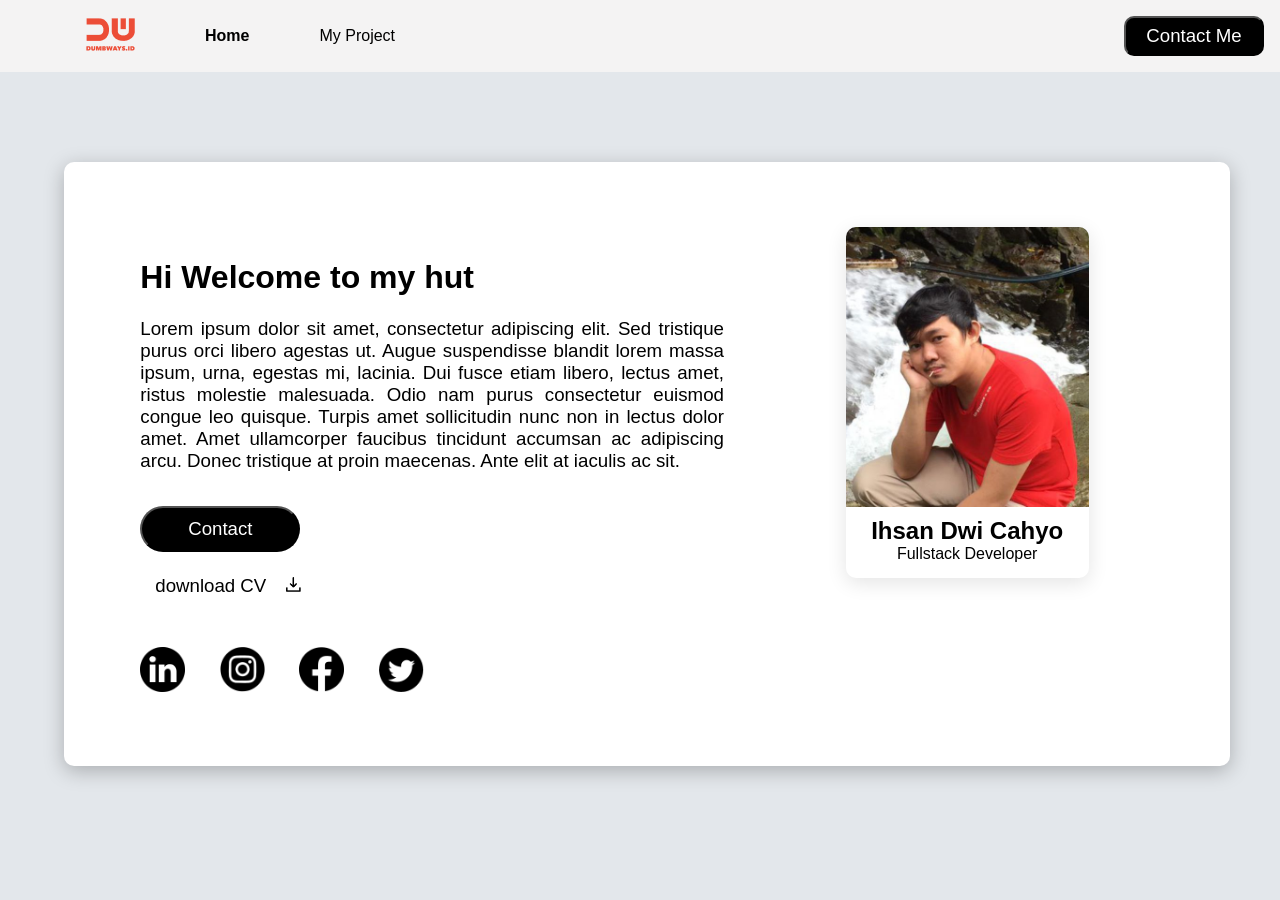
<file: index.html>
<html>

<head>
    <title>Form Submission</title>
    <link rel="stylesheet" href="css/style.css" />
    <link rel="stylesheet" href="css/navbar.css" />
</head>

<body>
    <nav>
        <ul>
            <li><img src="assets/DumbWays logo.png" alt="" /></li>
            <li> <a href="index.html"><b>Home</b></a></li>
            <li style="width: 10%;"><a href="">My Project</a></li>
            <li style="width: 60%; justify-content: flex-end;"></li>
            <a href="contact.html">
                <button class="btn-contactme">Contact Me</button>
            </a>
            </div>
    </nav>

    <div class="container">
        <div class="set-paragraph">
            <div>
                <h1 style="font-weight: 900;">Hi Welcome to my hut</h1>
            </div>
            <div>
                <h3 style="font-weight: 400;">Lorem ipsum dolor sit amet, consectetur adipiscing elit. Sed tristique
                    purus orci libero agestas ut. Augue suspendisse blandit lorem massa
                    ipsum, urna, egestas mi, lacinia. Dui fusce etiam libero, lectus amet,
                    ristus molestie malesuada. Odio nam purus consectetur euismod
                    congue leo quisque. Turpis amet sollicitudin nunc non in lectus dolor
                    amet. Amet ullamcorper faucibus tincidunt accumsan ac adipiscing
                    arcu. Donec tristique at proin maecenas. Ante elit at iaculis ac sit.
                </h3>
            </div>
            <div>
                <a href="https://wa.me/081213857550">
                    <button class="btn-contact">Contact</button>
            </div>
            <div class="icon-download">
                <a class="download" href="CV Ihsan Dwi Cahyo.pdf">download CV</a>
                <a href="CV Ihsan Dwi Cahyo.pdf"><img src="image/icon-download.png" alt="icon-download" /></a>
            </div>

            <div>
                <div class="icon-social-media">
                    <a href="https://id.linkedin.com/in/ihsan-dwi-cahyo-379b55219"><img src="image/icon-linkedin.png"
                            alt="" /></a>
                    <a href="https://www.instagram.com/iksndc_/"><img src="image/icon-instagram.png" alt="" /></a>
                    <a href="https://web.facebook.com/ikhsan.dwicahyo/?_rdc=1&_rd"><img src="image/icon-facebook.png"
                            alt="" /></a>
                    <a href="https://twitter.com/kochen6oren"><img src="image/icon-twitter.png" alt="" /></a>
                </div>
            </div>
        </div>
        <div class="card">
            <div class="card-content">
                <img src="image/Photo Ihsan Dwi Cahyo.jpg" alt="" />
                <h2>Ihsan Dwi Cahyo</h2>
                <p>Fullstack Developer</p>
            </div>
        </div>
    </div>
</body>

</html>
</file>
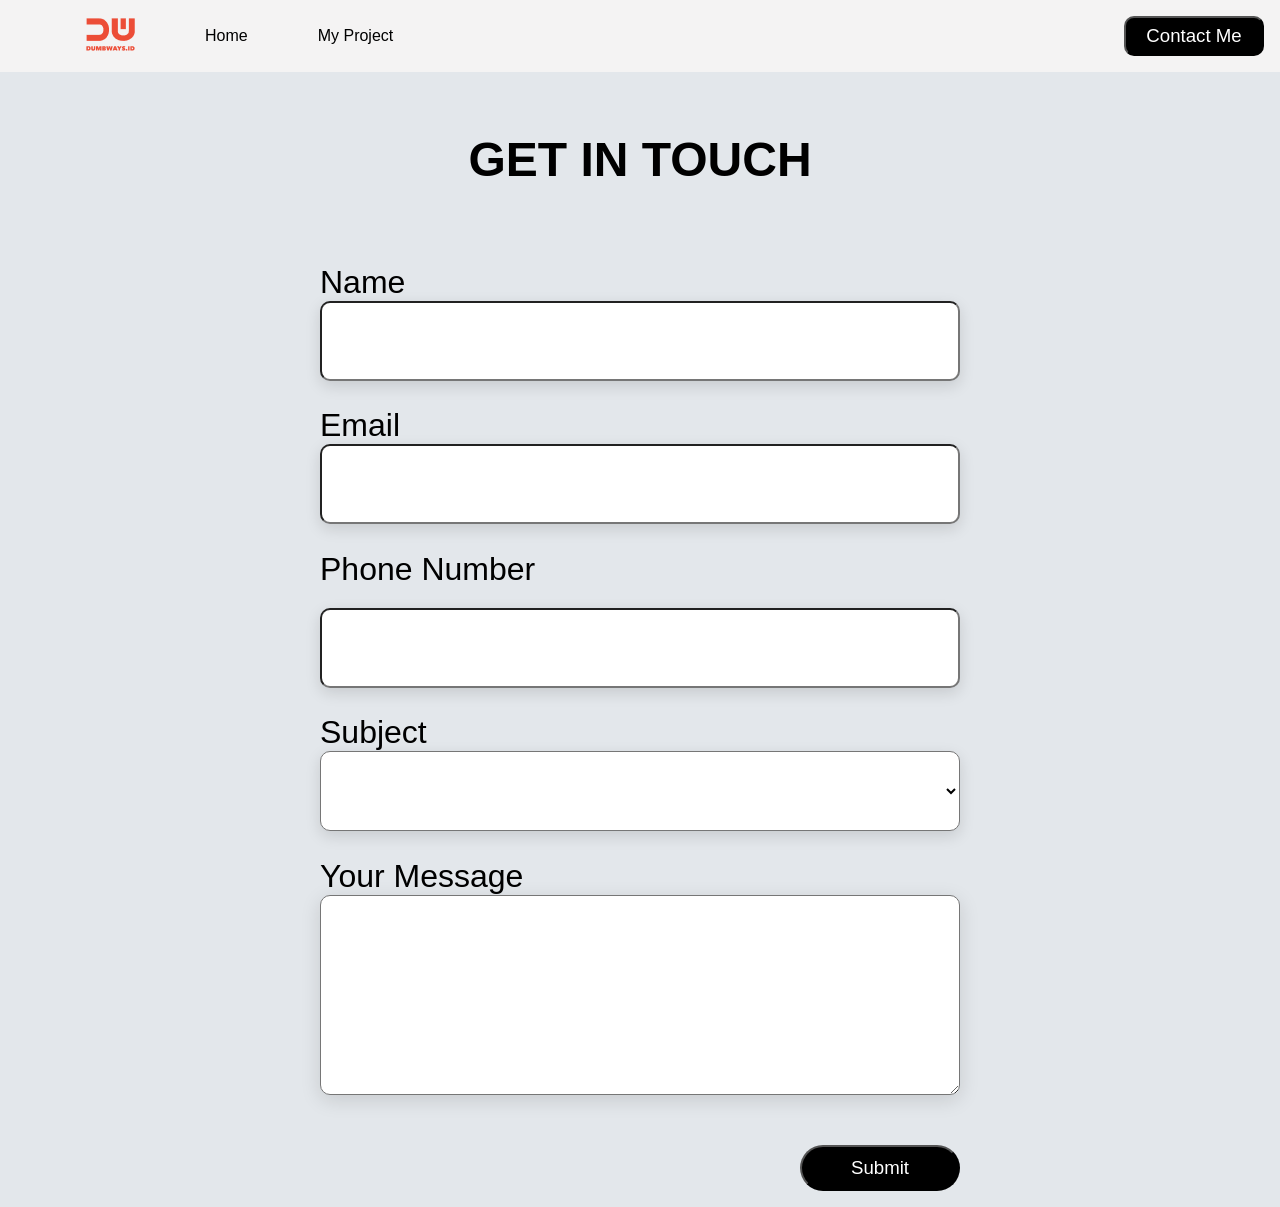
<file: contact.html>
<html>

<head>
    <title>Form Submission</title>
    <link rel="stylesheet" href="css/contact.css" />
    <link rel="stylesheet" href="css/navbar.css" />
</head>

<body>
    <nav>
        <ul>
            <li><img src="assets/DumbWays logo.png" alt="" /></li>
            <li> <a href="index.html">Home</a></li>
            <li style="width: 10%;"><a href="">My Project</a></li>
            <li style="width: 60%; justify-content: flex-end;"></li>
            <a href="contact.html">
                <button class="btn-contactme">Contact Me</button>
            </a>
            </div>
    </nav>
    <div class="set-title">
        <h1><b>GET IN TOUCH</b></h1>
    </div>
    <div style="display: flex; justify-content: center; margin-top: 20px; width: 100%;">
        <form class="set-form">
            <div>
                <label>
                    <h2 class="set-label">Name</h2>
                </label>
                <input type="text" class="text-input" id="name" />
            </div>
            <div>
                <label>
                    <h2 class="set-label">Email</h2>
                </label>
                <input type="text" class="text-input" id="email" />
            </div>
            <div>
                <label>
                    <h2 class="set-label">Phone Number<h2>
                </label>
                <input type="number" class="text-input" id="phone" />
            </div>
            <div>
                <label>
                    <h2 class="set-label">Subject</h2>
                </label>
                <select class="text-input" id="subject">
                    <option disabled selected value></option>
                    <option>Frontend</option>
                    <option>Backend</option>
                    <option>Fullstack</option>
                </select>
            </div>
            <div>
                <label>
                    <h2 class="set-label">Your Message</h2>
                </label>
                <textarea class="message-input" id="message"></textarea>
            </div>
            <div style="display: flex; justify-content: flex-end; width: 100%">
                <button type="button" class="btn-submit" onclick="submitData()">
                    Submit
                </button>
            </div>
        </form>
    </div>
    <script src="js/contact.js"></script>
</body>

</html>
</file>
<file: css/style.css>
@import url('https://fonts.googleapis.com/css2?family=Roboto:wght@400;700;900&display=swap');

body {
    font-family: 'Poppins', sans-serif;
    background-color: #e3e7eb;
}

.container {
    background-color: white;
    display: flex;
    flex-direction: row;
    margin-top: 7%;
    margin-bottom: 7%;
    margin-left: 5%;
    width: 88%;
    padding: 15pt;
    border-radius: 10px;
    box-shadow: 0px 5px 20px #00000040;
}

.set-paragraph {
    text-align: justify;
    width: 60%;
    margin-left: 5%;
    margin-top: 5%;
}

.btn-contact {
    background-color: rgb(0, 0, 0);
    font-size: 14pt;
    color: white;
    border-radius: 50px;
    padding: 10px;
    width: 160px;
    margin-top: 15px;
}

.icon-download img {
    width: 15px;
    margin-top: 25px;
}

.download {
    color: black;
    font-size: 14pt;
    padding: 15px;
}

.icon-social-media img {
    width: 45px;
    height: 45px;
    margin-top: 50px;
    margin-right: 30px;
    margin-bottom: 50px;
}

.card {
    margin-top: 4%;
    width: 50%;
    border-radius: 16px;
}

.card-content {
    margin: auto;
    text-align: center;
    width: 50%;
    border-radius: 10px;
    overflow: hidden;
    box-shadow: 0px 5px 20px rgba(0, 0, 0, 0.11);
}

.card .card-content img {
    width: 100%;
}

.card h2 {
    margin-top: 10px;
    margin-bottom: 0px;
}

.card p {
    margin: 0px;
    margin-bottom: 15px;
    align-content: center;
}

a {
    color: black;
    text-decoration: none;
}
</file>
<file: css/navbar.css>
@import url('https://fonts.googleapis.com/css2?family=Roboto:wght@400;700;900&display=swap');

body {
    font-family: 'Poppins', sans-serif;
    background-color: #e3e7eb;
    margin: 0;
}

a {
    text-decoration: none;
    color: black;
}

nav {
    background-color: #f4f3f3;
    cursor: pointer;
}

nav ul {
    list-style: none;
    color: black;
    display: flex;
    align-items: center;
    padding: 1rem;
}

nav ul li {
    margin-left: 70px
}

.btn-contactme {
    background-color: rgb(0, 0, 0);
    font-size: 14pt;
    color: white;
    border-radius: 10px;
    padding: 7px;
    width: 140px;
}
</file>
<file: css/contact.css>
@import url('https://fonts.googleapis.com/css2?family=Roboto:wght@400;700;900&display=swap');

body {
    font-family: 'Poppins', sans-serif;
    background-color: #e3e7eb;
}

.btn-submit {
    background-color: rgb(0, 0, 0);
    font-size: 14pt;
    color: white;
    border-radius: 50px;
    padding: 10px;
    width: 160px;
    margin-top: 50px;
}

.text-input {
    width: 100%;
    border-radius: 10px;
    height: 80px;
    box-shadow: 0px 5px 15px #00000020;
    font-weight: 700;
    font-size: xx-large;
    text-align: center;
    background-color: white;
}

.set-title {
    text-align: center;
    margin-top: 60;
    margin-bottom: 50;
    font-size: x-large;
}

.set-form {
    width: 50%;
}

.set-label {
    font-weight: 400;
    font-size: xx-large;
    margin-bottom: 0
}

.message-input {
    width: 100%;
    padding: 5px;
    border-radius: 10px;
    height: 200px;
    box-shadow: 0px 5px 20px #00000020;
    font-weight: 700;
    font-size: xx-large;
    background-color: white;
    font-family: sans-serif;
}
</file>
